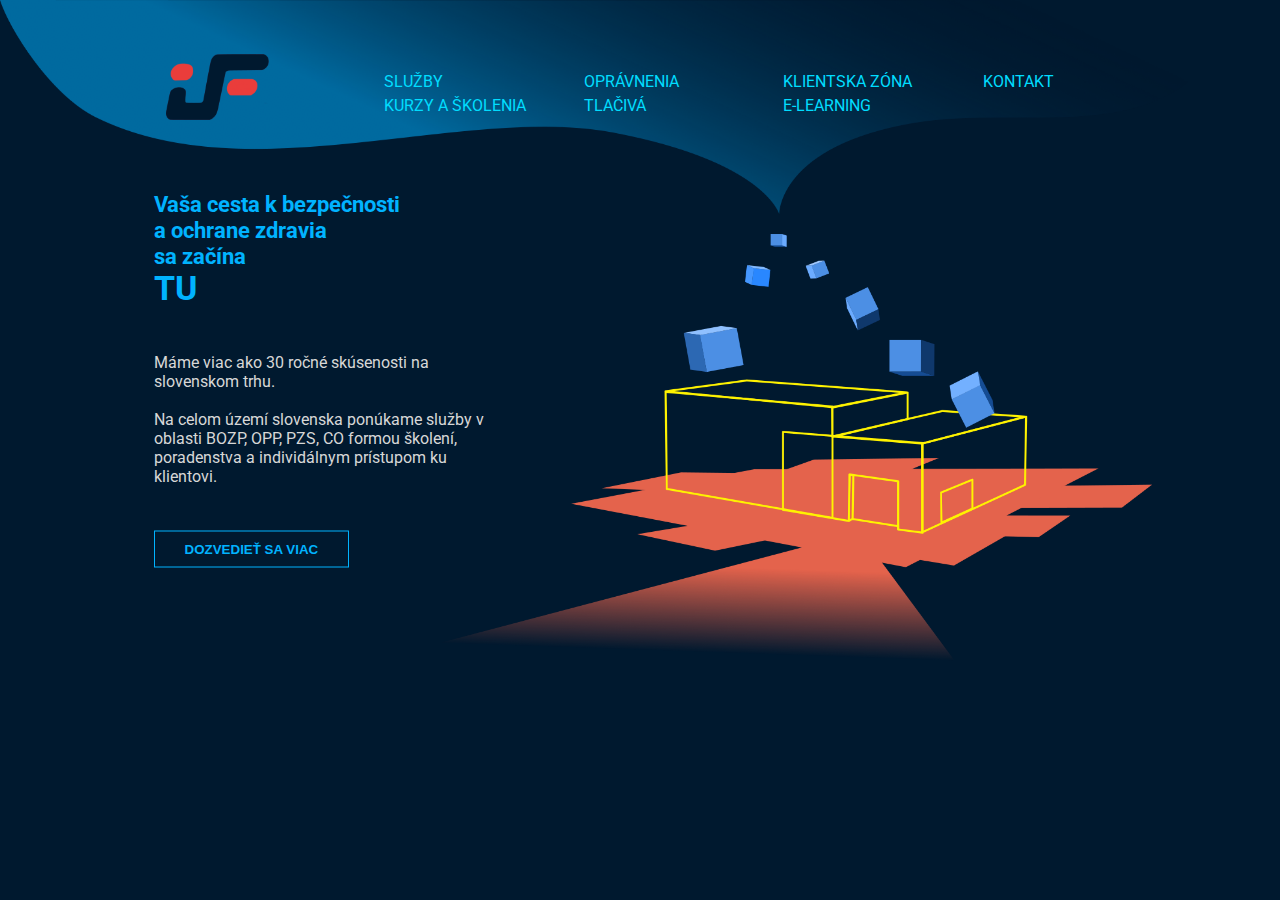
<file: index.html>
<!DOCTYPE html>
<html lang="en">
<head>
    <meta charset="UTF-8">
    <meta name="viewport" content="width=device-width, initial-scale=1.0">
    <title>Document</title>

    <link href="https://fonts.googleapis.com/css2?family=Roboto:ital,wght@0,100;0,300;0,400;0,500;0,700;0,900;1,100;1,300;1,400;1,500;1,700;1,900&display=swap" rel="stylesheet">
    <link rel="stylesheet" href="style.css">
</head>
<body>
    <nav>
        <img src="path1.png">
        <a href="index.html"><img class="logo" src="jf_logo.png"></a>
        <div class="navigation">
            <a href="sluzby.html">SLUŽBY</a>
            <a href="#">OPRÁVNENIA</a>
            <a href="#">KLIENTSKA ZÓNA</a>
            <a href="#">KONTAKT</a>
            <a href="#">KURZY A ŠKOLENIA</a>
            <a href="#">TLAČIVÁ</a>
            <a href="#">E-LEARNING</a>
        </div>
    </nav>

    <main>
        <img src="path2.png" >
        <h1>Vaša cesta k bezpečnosti<br>a ochrane zdravia<br> sa začína</h1>
        <h1>TU</h1>

        <p>Máme viac ako 30 ročné skúsenosti 
            na slovenskom trhu.
            <br><br>
            Na celom území slovenska ponúkame služby 
            v oblasti BOZP, OPP, PZS, CO formou školení, 
            poradenstva a individálnym prístupom 
            ku klientovi.</p>

        <button class="btn b">DOZVEDIEŤ SA VIAC</button>

        </div>
    </main>
    

    <script src="script.js"></script>
</body>
</html>
</file>
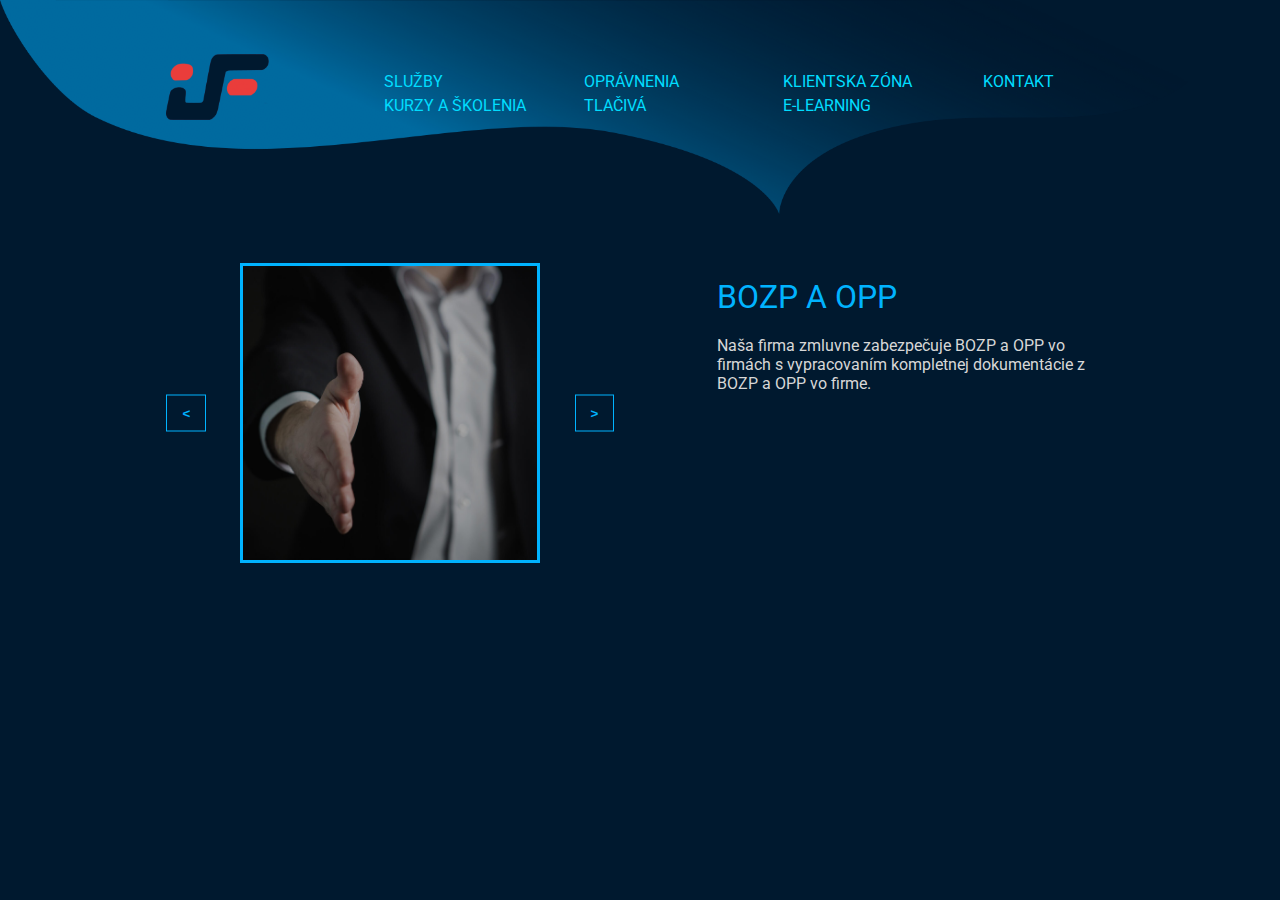
<file: sluzby.html>
<!DOCTYPE html>
<html lang="en">
<head>
    <meta charset="UTF-8">
    <meta name="viewport" content="width=device-width, initial-scale=1.0">
    <title>Document</title>

    <link href="https://fonts.googleapis.com/css2?family=Roboto:ital,wght@0,100;0,300;0,400;0,500;0,700;0,900;1,100;1,300;1,400;1,500;1,700;1,900&display=swap" rel="stylesheet">
    <link rel="stylesheet" href="style.css">
</head>
<body>
    <nav>
        <img src="path1.png">
        <a href="index.html"><img class="logo" src="jf_logo.png"></a>
        <div class="navigation">
            <a href="sluzby.html">SLUŽBY</a>
            <a href="#">OPRÁVNENIA</a>
            <a href="#">KLIENTSKA ZÓNA</a>
            <a href="#">KONTAKT</a>
            <a href="#">KURZY A ŠKOLENIA</a>
            <a href="#">TLAČIVÁ</a>
            <a href="#">E-LEARNING</a>
        </div>
    </nav>

    <div id="main">
        <div class=" service">
        <div class="slider-container">
            <div class="slider">
                <img src="img2.jpg"  class="slider-image">
                <img src="img6.jpg" class="slider-image">
                <img src="img1.png" class="slider-image">
                <img src="img3.jpg" class="slider-image">
                <img src="img5.jpg" class="slider-image">
                <img src="img4.jpg" class="slider-image">

                <button class="btn prev" onclick="changeSlide(-1)"><</button>
                <button class="btn next" onclick="changeSlide(1)">></button>
            </div>
            </div>
            <div id="text-container">
                <div id="image-text">
                    <h1 id="image-heading"></h1>
                    <p id="image-description"></p>
                </div>
            </div>
        </div>
    </div>
    

    <script src="script.js"></script>
</body>
</html>
</file>
<file: style.css>
*{
    box-sizing: border-box;
    margin: 0;
    padding: 0;
}

body {
    height: 100vh;
    width: 100%;
    font-family: 'Roboto', sans-serif;
    background-color: #00192f;
    overflow: hidden;
}


h1{
    color: #00b3ff;
}

p{
    color: #d7d7d7;
}

nav img{
    width: 98vw;
    margin: 0;
}

nav .logo{
    position: absolute;
    top: 6vh; 
    left: 13vw;
    width: 8vw;
}
.navigation{
    width: 60%;
    position: absolute;
    right: 10vw;
    top: 8vh;
    display: grid;
    grid-template-columns: repeat(auto-fill, minmax(140px, 1fr));
    gap: 5px 30px;
}
.navigation a{
    text-decoration: none;
    color: #00ddff;
}



main{width: 80%;margin-left: 12vw; margin-top: -3vh;}
main img{
    margin-left: 13vw;
    width: 65vw;
    position: absolute;
    top: 26vh;
    right: 10vw;
}

main h1{
    margin: 0px;
    font-size: 1.4rem;
}

main h1:nth-of-type(2){
    font-size: 2.1rem;
}

main p{
    width: 330px;
    margin: 5vh 0 4vh;
}





.btn{
    cursor: pointer;
    color: #00b3ff;
    background:none;
    font-weight: 600;
    border: 1px solid #00b3ff;
    padding: 10px 30px;
    transition: color 0.4 linear;
    position: relative;
}
.b{top: 3vh;}
.btn:hover{
    color: #0d2a36;
}
.btn::before{
    content: "";
    position: absolute;
    left: 0;
    top: 0;
    width: 101%;
    height: 101%;
    background: #00b3ff;
    z-index: -1;
    transition: transform 0.5s;
    transform-origin: 0 0;
    transition-timing-function: cubic-bezier(0.5,1.6,0.4,0.7);
}
.btn::before{
    transform: scaleX(0);
}
.btn:hover::before{
    transform: scaleX(1);
}







.m{
    position: absolute;
    left: 13vw;
    top: 14vw;
}
.main .m-img{
    width: 50vw;
    border: 1px #00192f;
}
.main .a-img{
    width: 18.2vw;
    position: relative;
    left: -46vw;
    top: -23vw;
}

.main .s-img{
    position: absolute; 
    left: 8vw;
    top: -5vh;
    height: 60vw;
    mask-image: radial-gradient(rgb(255, 0, 0) 100%, white 100%); 
    mask-size: 20% 50%;
    mask-repeat: no-repeat;
    mask-position: left -5%;

    -webkit-mask-image: radial-gradient(rgb(255, 0, 0) 100%, white 100%);
    -webkit-mask-size: 20% 50%;
    -webkit-mask-repeat: no-repeat;
    -webkit-mask-position: left -15%;
}








.service{
    display: flex;
    align-items: center;
    justify-content: space-between;
    width: 80%;
}

#main h1{
    font-weight: 400;
    padding-bottom: 20px; 
}




.slider-container {
    flex:1;
    display: flex;
    position: relative;
    top: 5vh;
    left: 13vw;
    height: auto;
    width: 70vh;
    overflow:hidden;
}

.slider {
    max-width: 300px;
    display: flex;
    transition: transform 0.5 ease;
    overflow: hidden;
    margin: 0 auto;
}

.slider-image {
    max-width: 300px;
    height: auto;
    object-fit: cover;
    border: 3px solid #00b3ff;
}


button {
    position: absolute;
    top: 50%;
    transform: translateY(-50%);
}

.prev {
    position: absolute;
    left: 0px;
    padding: 10px 15px;
}

.next {
    position: absolute;
    right: 0;
    padding: 10px 15px;
}



#text-container{
    flex: 1;
    display: flex;
    position: relative;
    right: 0;
    margin: 5vw;
}

#image-text{
    width: 400px;
    position: absolute;
    top: -10vh;
    left: 16vw;
}

#text-container {
    transform-origin: center;
    animation: scaleText 2s;
}

@keyframes scaleText {
    0% {
        transform: scale(0);
    }
    100% {
        transform: scale(1);
    }
}
</file>
